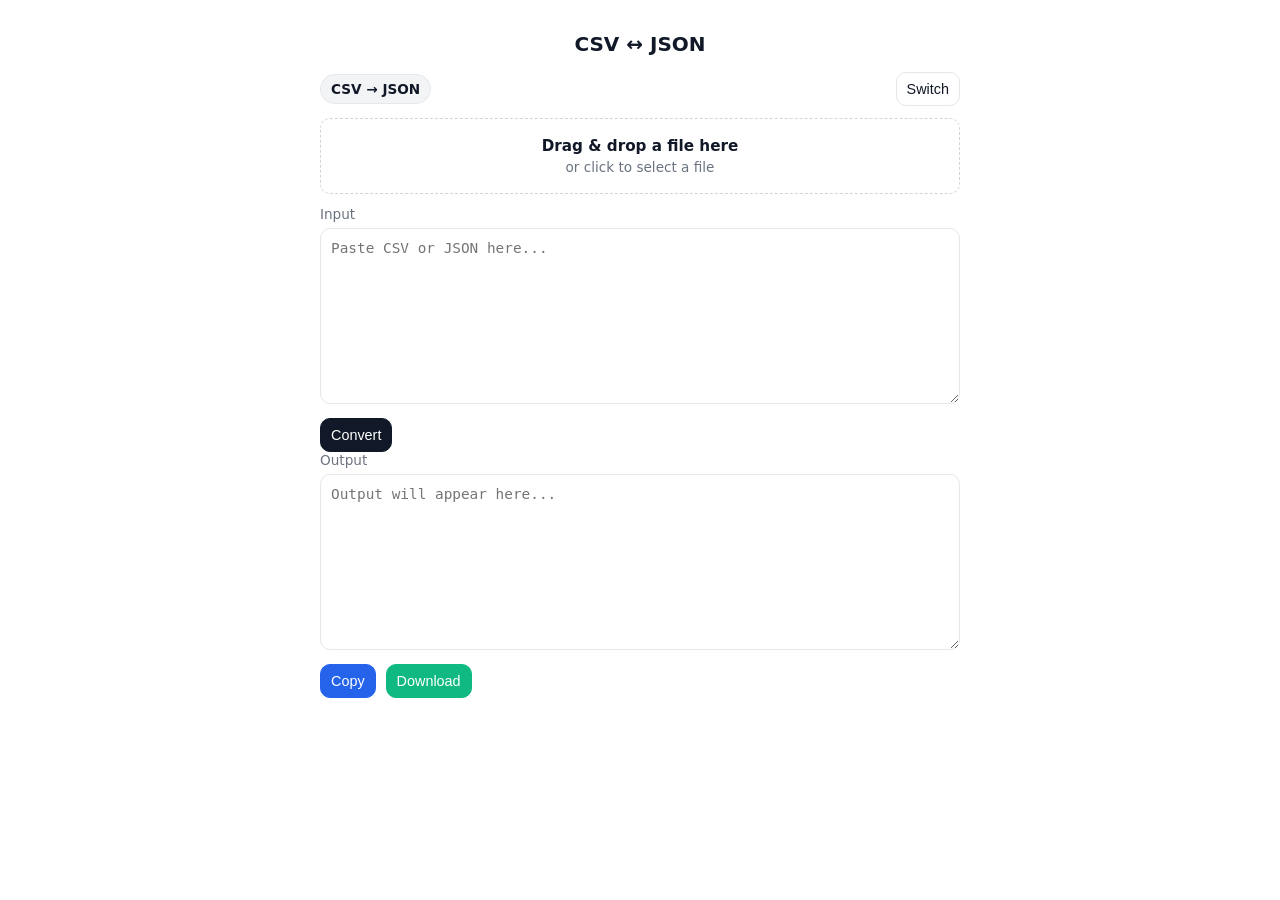
<file: JSON CSV converter/index.html>
<!DOCTYPE html>
<html lang="en">
<head>
  <meta charset="UTF-8" />
  <title>CSV ↔ JSON Converter</title>
  <link rel="icon" href="https://www.dreamstime.com/data-transfer-symbol-circular-arrows-around-document-icon-file-management-processing-depicts-two-documents-forming-image388238230" type="image/png" />
  <link rel="stylesheet" href="style.css" />
</head>
<body>
  <div class="container">
    <h1>CSV ↔ JSON</h1>

    <div class="mode-bar">
      <span id="modeLabel" class="badge">CSV → JSON</span>
      <button id="toggleModeBtn" class="btn btn-ghost">Switch</button>
    </div>

    <div id="dropZone" class="drop-zone">
      <div class="drop-title">Drag & drop a file here</div>
      <div class="drop-sub">or click to select a file</div>
    </div>

    <input type="file" id="fileInput" hidden />

    <div class="panel">
      <label class="label">Input</label>
      <textarea id="inputArea" placeholder="Paste CSV or JSON here..."></textarea>
    </div>

    <button id="convertBtn" class="btn btn-primary">Convert</button>

    <div class="panel">
      <label class="label">Output</label>
      <textarea id="outputArea" placeholder="Output will appear here..." readonly></textarea>

      <div class="output-actions">
        <button id="copyBtn" class="btn btn-copy">Copy</button>
        <button id="downloadBtn" class="btn btn-download">Download</button>
      </div>
    </div>
  </div>

  <script src="script.js"></script>
</body>
</html>
</file>
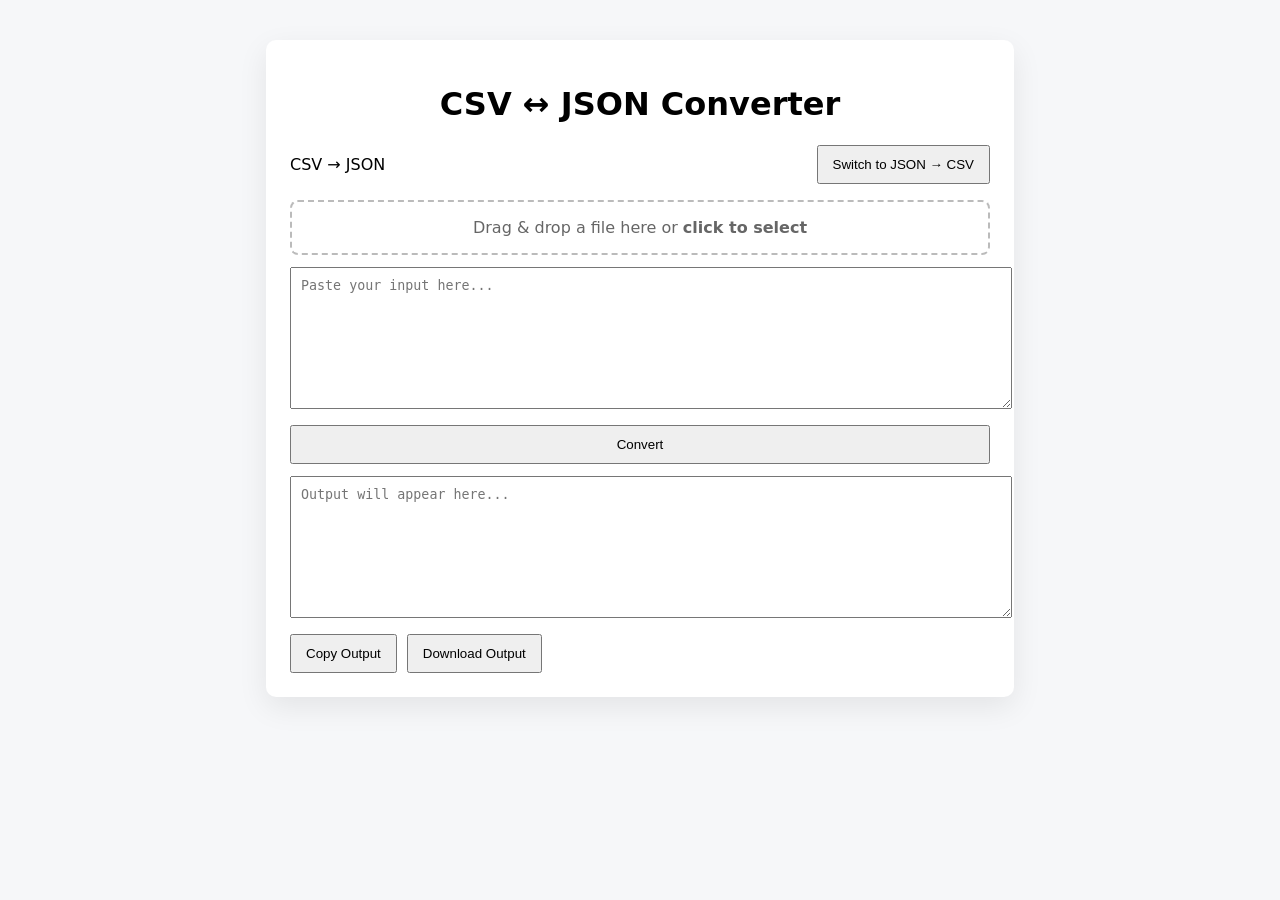
<file: yourgpt.html>
<!DOCTYPE html>
<html lang="en">
<head>
  <meta charset="UTF-8" />
  <title>CSV ↔ JSON Converter</title>
  <link rel="stylesheet" href="yourgpt.css" />
</head>
<body>

  <div class="container">
    <h1>CSV ↔ JSON Converter</h1>

    <div class="mode-bar">
      <span id="modeLabel">CSV → JSON</span>
      <button id="toggleModeBtn">Switch to JSON → CSV</button>
    </div>

    <div id="dropZone" class="drop-zone">
      Drag & drop a file here or <strong>click to select</strong>
    </div>

    <input type="file" id="fileInput" hidden />

    <textarea
      id="inputArea"
      placeholder="Paste your input here..."
    ></textarea>

    <button id="convertBtn">Convert</button>

    <textarea
      id="outputArea"
      placeholder="Output will appear here..."
      readonly
    ></textarea>

    <div class="actions">
      <button id="copyBtn">Copy Output</button>
      <button id="downloadBtn">Download Output</button>
    </div>
  </div>

  <script src="yourgpt.js"></script>
</body>
</html>
</file>
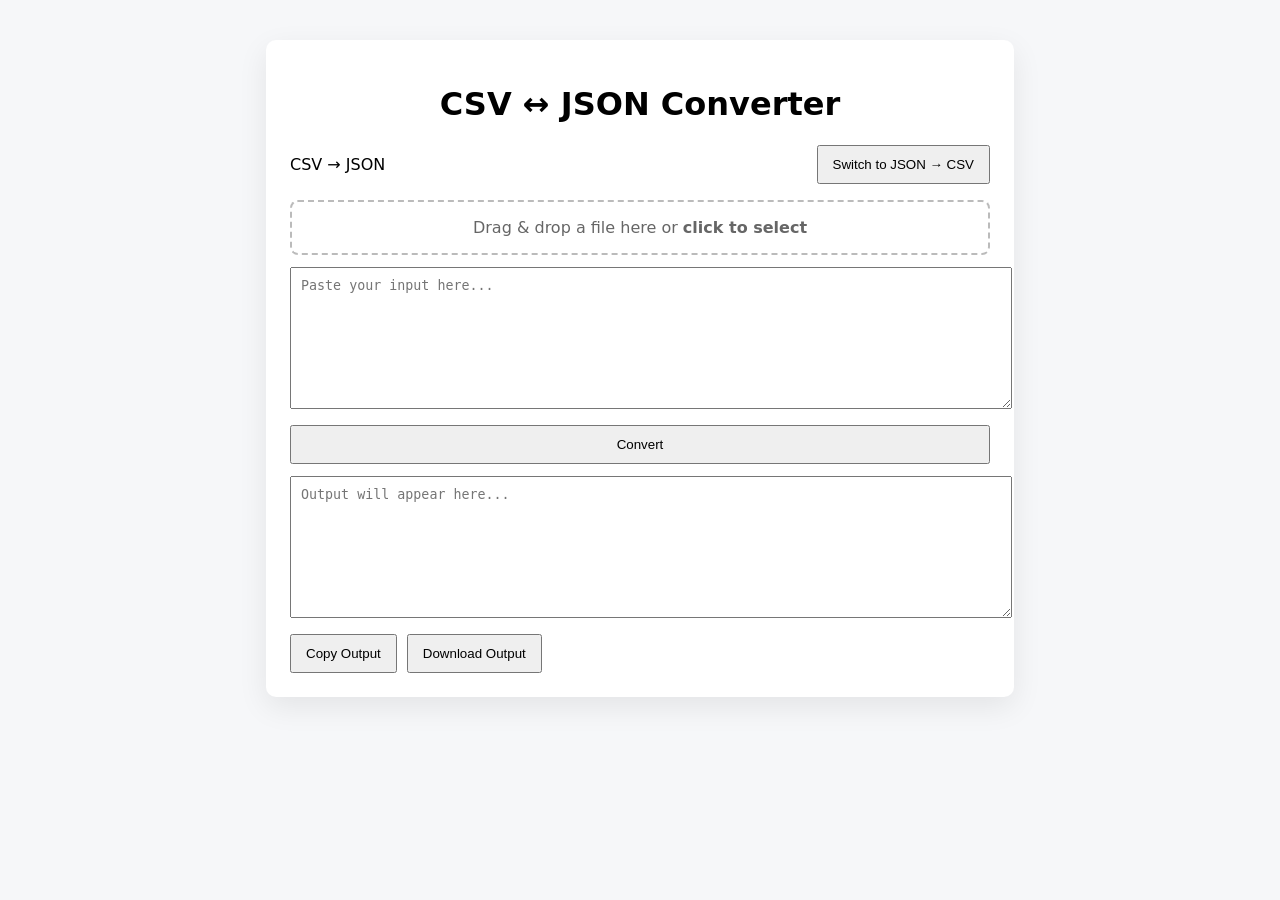
<file: yourgpt clone/yourgpt.html>
<!DOCTYPE html>
<html lang="en">
<head>
  <meta charset="UTF-8" />
  <title>CSV ↔ JSON Converter</title>
  <link rel="stylesheet" href="yourgpt.css" />
</head>
<body>

  <div class="container">
    <h1>CSV ↔ JSON Converter</h1>

    <div class="mode-bar">
      <span id="modeLabel">CSV → JSON</span>
      <button id="toggleModeBtn">Switch to JSON → CSV</button>
    </div>

    <div id="dropZone" class="drop-zone">
      Drag & drop a file here or <strong>click to select</strong>
    </div>

    <!-- hidden file input -->
    <input type="file" id="fileInput" hidden />

    <textarea
      id="inputArea"
      placeholder="Paste your input here..."
    ></textarea>

    <button id="convertBtn">Convert</button>

    <textarea
      id="outputArea"
      placeholder="Output will appear here..."
      readonly
    ></textarea>

    <div class="actions">
      <button id="copyBtn">Copy Output</button>
      <button id="downloadBtn">Download Output</button>
    </div>
  </div>

  <script src="yourgpt.js"></script>
</body>
</html>
</file>
<file: JSON CSV converter/style.css>
* { 
  box-sizing: border-box; 
}

body {
  font-family: system-ui, sans-serif;
  background: #ffffff;
  margin: 0;
  padding: 32px 12px;
  color: #111827;
}

.container {
  max-width: 640px;              
  margin: 0 auto;
}

h1 {
  text-align: center;
  font-size: 1.25rem;
  font-weight: 700;
  margin: 0 0 16px;
}

.mode-bar {
  display: flex;
  align-items: center;
  justify-content: space-between;
  margin-bottom: 12px;
}

.badge {
  display: inline-flex;
  align-items: center;
  padding: 6px 10px;
  font-size: 0.85rem;
  font-weight: 600;
  background: #f3f4f6;
  border: 1px solid #e5e7eb;
  border-radius: 999px;
}

.drop-zone {
  border: 1px dashed #d1d5db;    
  border-radius: 10px;
  padding: 18px 14px;
  text-align: center;
  cursor: pointer;
  user-select: none;
  margin-bottom: 12px;
  transition: background 0.15s ease, border-color 0.15s ease;
}

.drop-zone:hover {
  background: #fafafa;
}

.drop-zone.drag {
  background: #f3f4f6;
  border-color: #9ca3af;
}

.drop-title {
  font-size: 0.95rem;
  font-weight: 600;
  color: #111827;
}

.drop-sub {
  font-size: 0.85rem;
  color: #6b7280;
  margin-top: 4px;
}

.panel {
  margin-bottom: 10px;
}

.label {
  display: block;
  font-size: 0.85rem;
  color: #6b7280;
  margin: 0 0 6px;
}

textarea {
  width: 100%;
  min-height: 176px; 
  padding: 10px 10px;
  border-radius: 10px;
  border: 1px solid #e5e7eb;
  background: #ffffff;
  font-size: 0.9rem;
  line-height: 1.35;
  font-family: ui-monospace, SFMono-Regular, Menlo, monospace;
  resize: vertical;
}

textarea:focus {
  outline: none;
  border-color: #9ca3af;
}

.toolbar {
  display: flex;
  align-items: center;
  gap: 8px;
  margin: 10px 0 12px;
}

.spacer { flex: 1; }

.btn {
  border: 1px solid transparent;
  border-radius: 10px;
  padding: 8px 10px;            
  font-size: 0.9rem;
  cursor: pointer;
  background: #ffffff;
}

.btn-primary {
  background: #111827;
  color: #ffffff;
  border-color: #111827;
}

.btn-primary:hover {
  opacity: 0.92;
}

.btn-ghost {
  background: #ffffff;
  border-color: #e5e7eb;
  color: #111827;
}

.btn-ghost:hover {
  background: #f9fafb;
}

.output-actions {
  display: flex;
  gap: 10px;
  margin-top: 10px;
}

.btn-copy {
  background: #2563eb;
  color: #ffffff;
  border-color: #2563eb;
}

.btn-copy:hover {
  opacity: 0.92;
}

.btn-download {
  background: #10b981;
  color: #ffffff;
  border-color: #10b981;
}

.btn-download:hover {
  opacity: 0.92;
}
</file>
<file: yourgpt.css>
body {
  font-family: system-ui, sans-serif;
  background: #f6f7f9;
  margin: 0;
  padding: 40px;
}

.container {
  max-width: 700px;
  margin: auto;
  background: white;
  padding: 24px;
  border-radius: 10px;
  box-shadow: 0 10px 30px rgba(0, 0, 0, 0.08);
}

h1 {
  text-align: center;
}

.mode-bar {
  display: flex;
  justify-content: space-between;
  align-items: center;
  margin-bottom: 16px;
}

.drop-zone {
  border: 2px dashed #bbb;
  padding: 16px;
  text-align: center;
  border-radius: 8px;
  margin-bottom: 12px;
  color: #666;
  cursor: pointer;
}

.drop-zone.drag {
  border-color: #007bff;
  background: #eef4ff;
}

textarea {
  width: 100%;
  min-height: 120px;
  padding: 10px;
  margin-bottom: 12px;
  resize: vertical;
}

button {
  padding: 10px 14px;
  cursor: pointer;
}

#convertBtn {
  width: 100%;
  margin-bottom: 12px;
}

.actions {
  display: flex;
  gap: 10px;
}
</file>
<file: yourgpt clone/yourgpt.css>
body {
  font-family: system-ui, sans-serif;
  background: #f6f7f9;
  margin: 0;
  padding: 40px;
}

.container {
  max-width: 700px;
  margin: auto;
  background: white;
  padding: 24px;
  border-radius: 10px;
  box-shadow: 0 10px 30px rgba(0, 0, 0, 0.08);
}

h1 {
  text-align: center;
}

.mode-bar {
  display: flex;
  justify-content: space-between;
  align-items: center;
  margin-bottom: 16px;
}

.drop-zone {
  border: 2px dashed #bbb;
  padding: 16px;
  text-align: center;
  border-radius: 8px;
  margin-bottom: 12px;
  color: #666;
  cursor: pointer;
}

.drop-zone.drag {
  border-color: #007bff;
  background: #eef4ff;
}

textarea {
  width: 100%;
  min-height: 120px;
  padding: 10px;
  margin-bottom: 12px;
  resize: vertical;
}

button {
  padding: 10px 14px;
  cursor: pointer;
}

#convertBtn {
  width: 100%;
  margin-bottom: 12px;
}

.actions {
  display: flex;
  gap: 10px;
}
</file>
